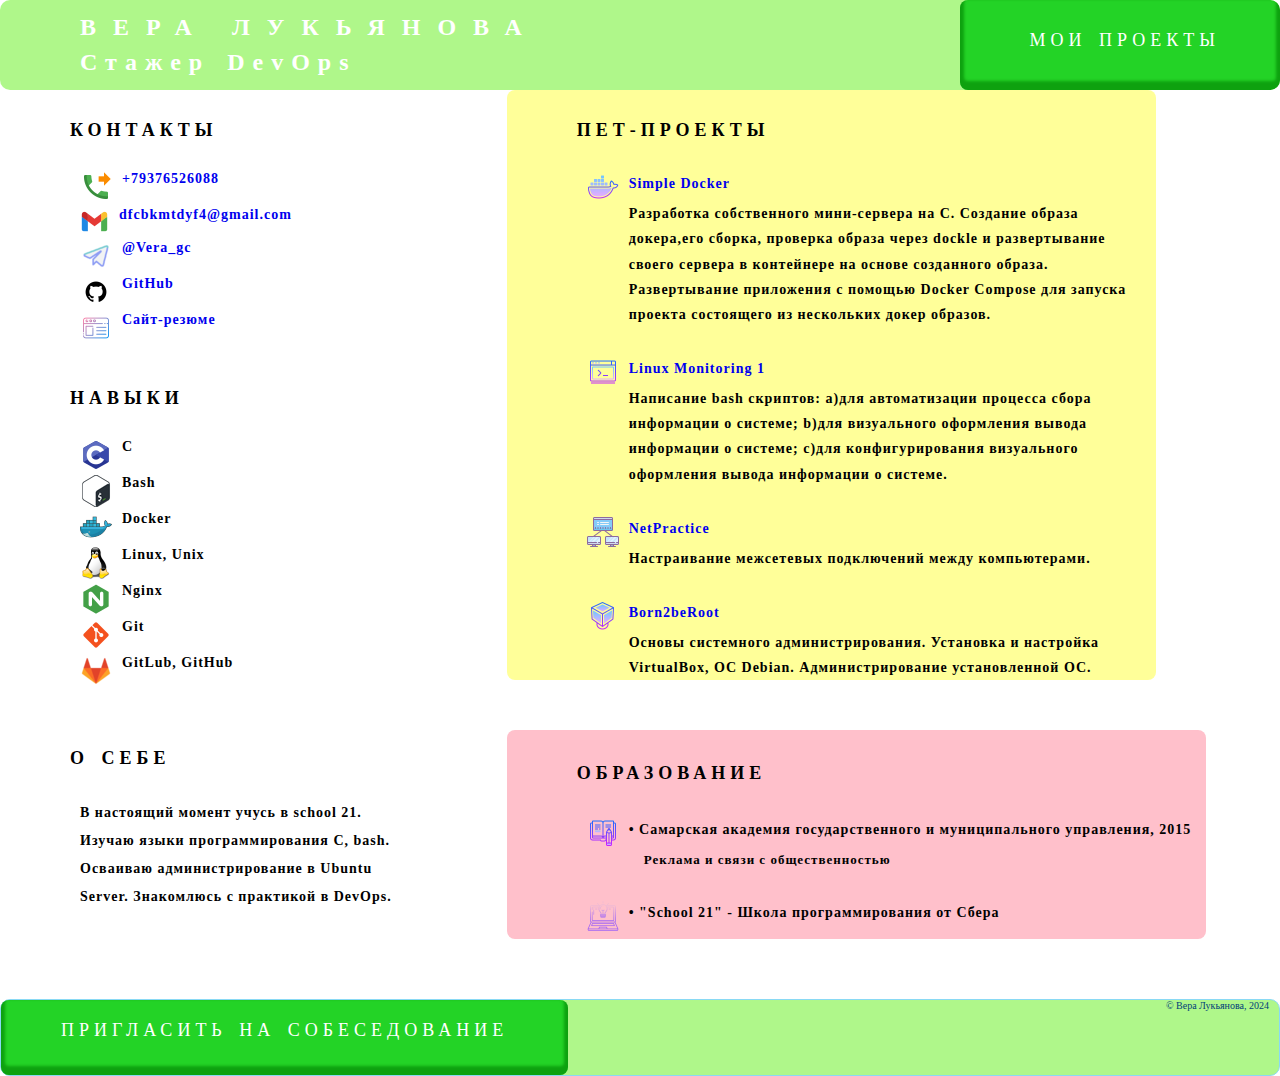
<file: index.html>
<!DOCTYPE html>
<html>
    <head>
        <meta charset="UTF-8">
        <meta name="viewport" content="width=device-width; initial-scale=1.0;">
        <link rel="stylesheet" href="styles.css">
        
        <script src="https://code.jquery.com/jquery-3.7.0.min.js"></script>
        <script src="https://github.com/digitalBush/jquery.maskedinput/blob/master/src/jquery.maskedinput.js"></script>
        
        <script src="jquery.min.js"></script>
        <script src="jquery-3.7.0.min.js"></script>
        <script src="jquery.maskedinput.min.js"></script>
       
        <title>РЕЗЮМЕ</title>
    </head>

   <!-- <span class=width></span -->

    <body>
        <header>
            <div class="nameUser">ВЕРА ЛУКЬЯНОВА
                <div class="devops">Стажер DevOps</div>
            </div>
            <div class=buttonHeader>
                <a class="buttonForm" href="https://github.com/veraLukyanova" target="_blank">МОИ ПРОЕКТЫ</a>
            </div>
        </header>
        <div class="wrapper">
            <div class="content">
                <div class="contact">
                
                <div class="contact_2">
                <h4>КОНТАКТЫ</h4>
                    <div class="png"><img src="png/phone.png">
                        <div class="text">
                            <h5><a href="tel:+79376526088">+79376526088</a></h5>
                        </div>
                    </div>
                    
                    <div class="png"><img src="png/gmail.png">
                        <div class="text">
                            <h5><a href="mailto:dfcbkmtdyf4@gmail.com" target="_blank">dfcbkmtdyf4@gmail.com</a></h5>
                        </div>
                    </div>
                    
                    <div class="png"><img src="png/telegram.png">
                        <div class="text">
                            <h5><a href="https://t.me/Vera_gc" target="_blank">@Vera_gc</a></h5>
                        </div>
                    </div>
                    
                    <div class="png"><img src="png/Github.png">
                        <div class="text">
                            <h5><a href="https://github.com/veraLukyanova" target="_blank">GitHub</a></h5>
                        </div>
                    </div>
                    
                    <div class="png"><img src="png/veb-sajt.png">
                        <div class="text">
                            <h5><a href="https://veralukyanova.github.io/" target="_blank">Сайт-резюме </a></h5>
                        </div>
                    </div></div>
                    
                <div class="skills">
                    <h4>НАВЫКИ</h4>
                        <div class="png"><img src="png/c.png">
                            <div class="text">
                                <h5>C</h5>
                            </div>
                        </div>
                    
                        <div class="png"><img src="png/bash.png">
                            <div class="text">
                                <h5>Bash</h5>
                            </div>
                        </div>
                                        
                        <div class="png"><img src="png/docker2.png">
                            <div class="text">
                                <h5>Docker</h5>
                            </div>
                        </div>
                    
                        <div class="png"><img src="png/linux.png">
                            <div class="text">
                                <h5>Linux, Unix</h5>
                            </div>
                        </div>
                    
                        <div class="png"><img src="png/nginx.png">
                            <div class="text">
                                <h5>Nginx</h5>
                            </div>
                        </div>
                    
                        <div class="png"><img src="png/git.png">
                            <div class="text">
                                <h5>Git</h5>
                            </div>
                        </div>

                        <div class="png"><img src="png/gitlab.png">
                            <div class="text">
                                <h5>GitLub, GitHub</h5>
                            </div>
                        </div>
                </div>
   
                <div class="myself">
                    <h4 class="h4Myself">О СЕБЕ</h4>
                    <div class="textMyself">
                        <h5>В настоящий момент учусь в school 21. </br>Изучаю языки программирования С, bash.</br>  Осваиваю администрирование в Ubuntu</br>  Server. Знакомлюсь с практикой в DevOps.</h5>
                    </div>                
                </div>
            </div>
            
            <div class="petProject">
                <h4>ПЕТ-ПРОЕКТЫ</h4>
                    <div class="png1"><img class="img1" src="png/docker_2.png">
                        <div class="text1">
                            <h5>
                                <a href="https://github.com/veraLukyanova/Docker" target="_blank">Simple Docker</a>
                            </h5>
                            <h6>Разработка собственного мини-сервера на С. Создание образа</br> докера,его сборка, проверка образа через dockle и развертывание</br>своего сервера в контейнере на основе созданного образа.</br>Развертывание приложения с помощью Docker Compose для запуска</br>проекта состоящего из нескольких докер образов.
                            </h6></br>
                        </div>
                    </div>
                    
                    <div class="png1"><img class="img1" src="png/console.png">
                        <div class="text1">
                            <h5 style="color:#0000EE">
                                 Linux Monitoring 1
                            </h5>
                            <h6>Написание bash скриптов: a)для автоматизации процесса сбора</br> информации о системе; b)для визуального оформления вывода</br> информации о системе; c)для конфигурирования визуального</br> оформления вывода информации о системе.
                            </h6></br>
                        </div>
                    </div>
                    
                    <div class="png1"><img class="img1" src="png/netpractice.png">
                        <div class="text1">
                            <h5 style="color:#0000EE">
                                NetPractice
                            </h5>
                            <h6>Настраивание межсетевых подключений между компьютерами.</h6></br>
                        </div>
                    </div>
                    
                    <div class="png1"><img class="img1" src="png/virtualbox2.png">
                        <div class="text1">
                            <h5 style="color:#0000EE">
                               Born2beRoot
                            </h5>
                            <h6>Основы системного администрирования. Установка и настройка</br> VirtualBox, OC Debian. Администрирование установленной ОС.</br></h6>
                         </div>
                    </div>
                </div>

                <div class="edu">
                    <h4 class="eduh4">ОБРАЗОВАНИЕ</h4>    
                        <div class="png1"><img class="img1" src="png/edu_2.png">
                            <div class="text1">
                                <h5 class="eduh5">• Самарская академия государственного и муниципального управления, 2015</h5>
                                <h6 class="edu2015">Реклама и связи с общественностью</h6></br>
                            </div>
                        </div>
                
                        <div class="png1"><img class="img1" src="png/edu.png">
                            <div class="text1">
                                <h5 class="eduh5">• "School 21" - Школа программирования от Сбера</h5> 
                            </div>
                        </div>
                </div>
            </div>
        
            <div class="footer">
                <p>&#169 Вера Лукьянова, 2024</p>
                <div class="buttonFooter">
                    <a class="buttonForm b" href="https://t.me/Vera_gc" target="_blank">ПРИГЛАСИТЬ НА СОБЕСЕДОВАНИЕ
                    </a>
                </div>
            </div>
            
           <!-- <script>
                $(window).on("load resize", (function(){ // по загрузке и изменению окна браузера
                $("span.width").text($(document).width()) // вывести наверху ширину браузера width+17px
                }))
            </script> -->
        </div>
    </body>
</html>
</file>
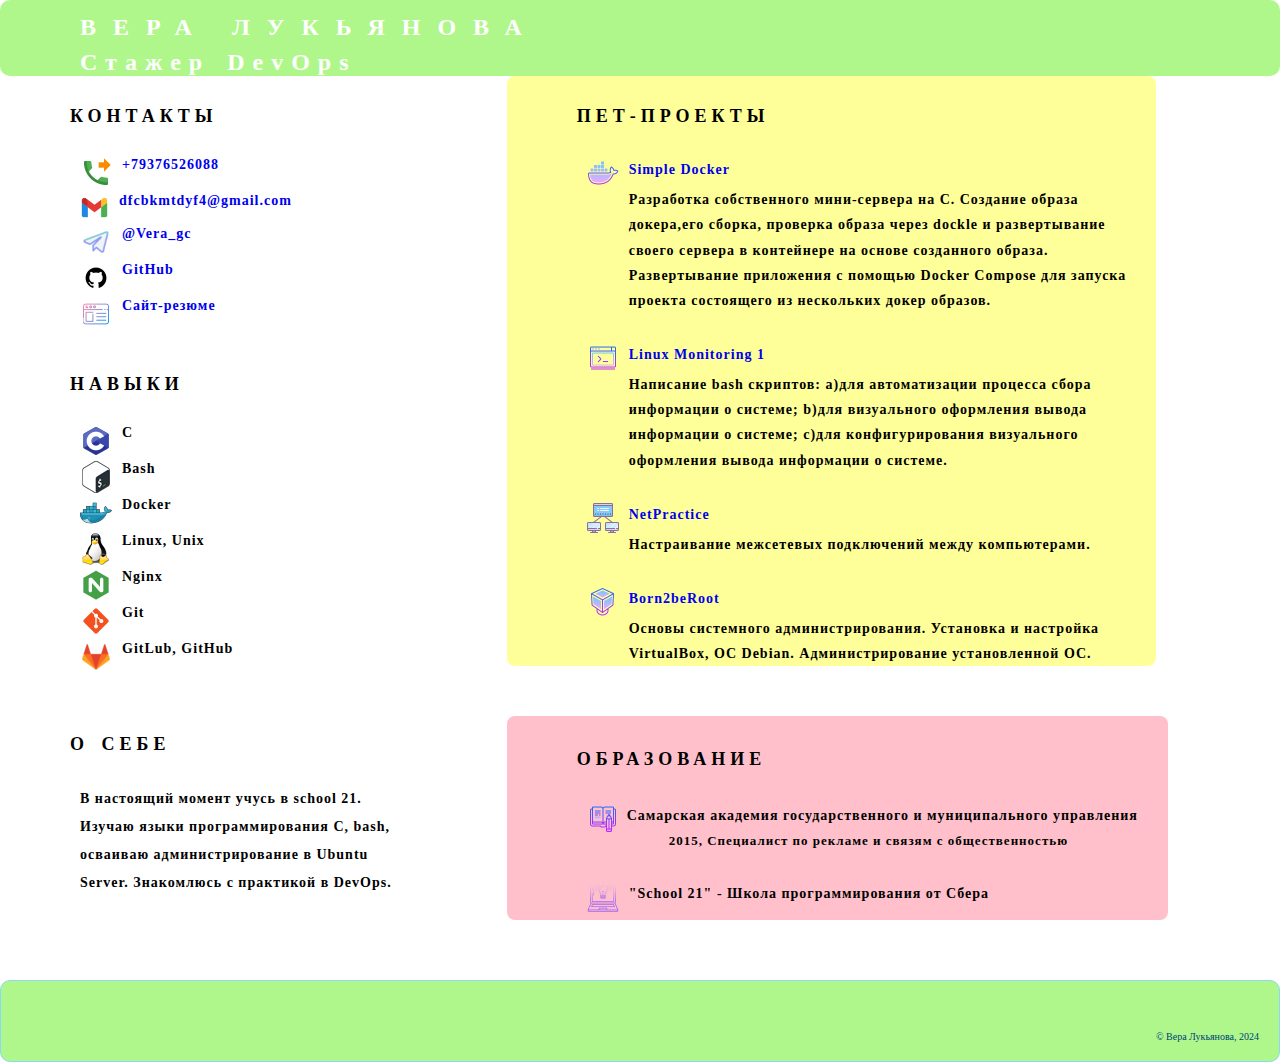
<file: index2.html>
<!DOCTYPE html>
<html>
    <head>
        <meta charset="UTF-8">
        <meta name="viewport" content="width=device-width; initial-scale=1.0;">
        <link rel="stylesheet" href="styles.css">
        
        <script src="https://code.jquery.com/jquery-3.7.0.min.js"></script>
        <script src="https://github.com/digitalBush/jquery.maskedinput/blob/master/src/jquery.maskedinput.js"></script>
        <script src="jquery.min.js"></script>
        <script src="jquery-3.7.0.min.js"></script>
        <script src="jquery.maskedinput.min.js"></script>
        <style>
         /* ВРЕМЕННЫЙ */

            /* * {outline: 1px solid red}*/

            * {
                margin: 0;
                padding: 0;
            }

            html, body {
                max-width: auto;
                margin: auto;
                border-radius: 10px;
                height: 100%;
                font-family: Lobster, cursive;
                
            }

            /* ШАПКА */

            header {
                b!ackground-image: url("images/dinosaur.jpg");
                overflow: auto;
                b!ackground: #aaf683; /*aaf683; c2de8a 80ed99 #f2811d*/
                background-color: rgba(170, 246, 131, 0.94); /* rgba(133, 218, 248, 0.94) */
                border-radius: 10px;	
            }

            .nameUser {
                float:left;
                padding: 14px 15px 0px 80px;
                color: white;
                font-size: 24px;
                font-weight: bolder;
                letter-spacing: 17px;
                word-spacing: 3x;
            }
            .devops {
                padding: 8px 10px 0px 0px;
                letter-spacing: 8px;
                word-spacing: 3px;
            }

            .wrapper {
                display: flex;
                flex-direction: column;
                min-height: 100%;
            }

            .content {
                flex: 1 0 auto;
            }

            h4 {
                margin: 30px 0px 30px 70px;
                letter-spacing: 5px;
                word-spacing: 3px;
                font-size: 18px;
                f!ont-weight: bolder;
            }

            h5 {
                font-size: 14px;
                letter-spacing: 1px;
            }

            h6 {
                font-size: 14px;
                letter-spacing: 1px;
                padding: 5px 0px 0px 0px;
            }

            .png {
                float: left;
                clear: both;
                margin: 0px 15px 0px 80px;
            }

            .text {
                float: right;
                clear: both;
                margin: 0px 15px 0px 10px;
            }

            .png1 {
                float: left;
                clear: both;
                margin: 0px 15px 0px 80px;
            }

            .text1 {
                float: right;
                clear: both;
                margin: 0px 15px 0px 10px;
                line-height: 1.8;
            }

            .contact {
                float: left;
            }

            .skills {
                float: left;
                padding: 10px 25px 15px 0px;
                clear: both;
            }

            .petProject {
                float: left;
                background-color: #FFFF99;
                border-radius: 8px;
                margin: 0px 0px 0px 100px;
            }

            .edu2015 {
                margin: -5px 0px 0px 25px;
            }

            .eduh5 {
                padding: 0px 0px 0px -5px;
                margin: 0px 0px 0px -12px;
            }

            .edu {
                float: left;
                background-color: pink;
                border-radius: 8px;
                margin: 50px 0px 0px 100px;
                line-height: 1.5;
            }

            .textMyself {
                margin: 10px 15px 0px 80px;
                line-height: 2;
            }

            .myself {
                margin: 12px 0px 0px 0px;
                float: left;
                clear: both;
            }

            /* ПОДВАЛ */
            .footer {
                flex: 0 0 auto;
                height: 80px;
                margin: 60px 0px 0px 0px;
                bottom: 0;
                right: 0;
                width: 99,9%;
                background-color: rgba(170, 246, 131, 0.94);
                border-radius: 10px;
            }

            p {
                float: right;
                padding: 50px 20px 0px 5px;
                font-size: 10px;
            }

            /* ССЫЛКИ */
            .adress_link a:link {text-decoration: none;} /* Убирает подчеркивание для ссылок */
            .adress_link a:visited {text-decoration: none;} 
            .adress_link a:active {text-decoration: none;}
            .adress_link a:hover {
                text-decoration: none; /* underline; Делает ссылку подчеркнутой при наведении на нее курсора */
                font-size: 18px; /* Размер шрифта */
                font-weight: bold; /* Жирное начертание */
                color: rgb (0, 128, 0, 0.6); /* Цвет ссылки */
            }

            a:link {text-decoration: none;} /* Убирает подчеркивание для ссылок */
            a:visited {text-decoration: none;} 
            a:active {text-decoration: none;}
            a:hover {
                text-decoration: none; /* underline Делает ссылку подчеркнутой при наведении на нее курсора */
                font-size: 18px; /* Размер шрифта */
                font-weight: bold; /* Жирное начертание */
                color: rgb (0, 128, 0, 0.6); /* Цвет ссылки */
             }

                /* АДАПТИВНАЯ ВЁРСТКА */
                
                @media all and (max-width: 1260px) {
                
                    .petProject {
                        padding: 0px 0px;
                        background-color: #FFFF99;
                    }

                    .eduh5 {
                        padding: 0px 0px 0px -5px;
                        margin: 0px 0px 0px -12px;
                    }
                    
                    .edu {
                        background-color: pink;
                        padding: 0px 0px 0px 0px;
                    }

                    .textMyself {
                        margin: 10px 0px 0px 0px;
                        padding: 5px 0px 0px 15px;
                    }
                }
                
                @media all and (max-width: 1180px) {
                
                    .petProject {
                        padding: 0px 0px;
                        background-color: #FFFF99;
                        margin: auto;  
                    }

                    .eduh5 {
                        padding: 0px 0px 0px -5px;
                        margin: 0px 0px 0px -12px;
                    }
                    
                    .edu {
                        background-color: pink;
                        margin: auto;
                        padding: 0px 0px 0px 0px;
                    }

                    .textMyself {
                        margin: 10px 0px 0px 0px;
                        padding: 5px 0px 0px 15px;
                    }
                }
                
                @media all and (max-width: 1080px) {
                
                    .petProject {
                        padding: 0px 0px;
                        background-color: #FFFF99;
                        margin: auto;
                    }

                    .eduh5 {
                        padding: 0px 0px 0px -5px;
                        margin: 0px 0px 0px -12px;
                    }
                    
                    .edu {
                        background-color: pink;
                        margin: auto;
                        padding: 0px 0px 0px 0px;
                    }

                    .textMyself {
                        margin: -15px 0px 0px 0px;
                        padding: 5px 0px 0px 15px;
                    }
                }
        </style>
        <title>РЕЗЮМЕ</title>
    </head>

    <span class=width></span>

    <body>
        <header>
            <div class="nameUser">ВЕРА ЛУКЬЯНОВА
                <div class="devops">Стажер DevOps</div>
            </div>
        </header>
        <div class="wrapper">
            <div class="content">
                <div class="contact">
                <h4>КОНТАКТЫ</h4>
                    <div class="png"><img src="png/phone.png">
                        <div class="text">
                            <h5><a href="tel:+79376526088">+79376526088</a></h5>
                        </div>
                    </div>
                    
                    <div class="png"><img src="png/gmail.png">
                        <div class="text">
                            <h5><a href="mailto:dfcbkmtdyf4@gmail.com" target="_blank">dfcbkmtdyf4@gmail.com</a></h5>
                        </div>
                    </div>
                    
                    <div class="png"><img src="png/telegram.png">
                        <div class="text">
                            <h5><a href="https://t.me/Vera_gc" target="_blank">@Vera_gc</a></h5>
                        </div>
                    </div>
                    
                    <div class="png"><img src="png/Github.png">
                        <div class="text">
                            <h5><a href="https://github.com/veraLukyanova" target="_blank">GitHub</a></h5>
                        </div>
                    </div>
                    
                    <div class="png"><img src="png/veb-sajt.png">
                        <div class="text">
                            <h5><a href="https://veralukyanova.github.io/" target="_blank">Сайт-резюме </a></h5>
                        </div>
                    </div>
                    
                <div class="skills">
                    <h4>НАВЫКИ</h4>
                        <div class="png"><img src="png/c.png">
                            <div class="text">
                                <h5>C</h5>
                            </div>
                        </div>
                    
                        <div class="png"><img src="png/bash.png">
                            <div class="text">
                                <h5>Bash</h5>
                            </div>
                        </div>
                                        
                        <div class="png"><img src="png/docker2.png">
                            <div class="text">
                                <h5>Docker</h5>
                            </div>
                        </div>
                    
                        <div class="png"><img src="png/linux.png">
                            <div class="text">
                                <h5>Linux, Unix</h5>
                            </div>
                        </div>
                    
                        <div class="png"><img src="png/nginx.png">
                            <div class="text">
                                <h5>Nginx</h5>
                            </div>
                        </div>
                    
                        <div class="png"><img src="png/git.png">
                            <div class="text">
                                <h5>Git</h5>
                            </div>
                        </div>

                        <div class="png"><img src="png/gitlab.png">
                            <div class="text">
                                <h5>GitLub, GitHub</h5>
                            </div>
                        </div>
                </div>
   
                <div class="myself">
                    <h4>О СЕБЕ</h4>
                    <div class="textMyself">
                        <h5>В настоящий момент учусь в school 21.</br>Изучаю языки программирования С, bash,</br> осваиваю администрирование в Ubuntu</br> Server. Знакомлюсь с практикой в DevOps.</h5>
                    </div>                
                </div>
            </div>
            
            <div class="petProject">
                <h4>ПЕТ-ПРОЕКТЫ</h4>
                    <div class="png1"><img src="png/docker_2.png">
                        <div class="text1">
                            <h5>
                                <a href="https://github.com/veraLukyanova/Docker" target="_blank" style="color:#0000EE">Simple Docker</a>
                            </h5>
                            <h6>Разработка собственного мини-сервера на С. Создание образа</br> докера,его сборка, проверка образа через dockle и развертывание</br>своего сервера в контейнере на основе созданного образа.</br>Развертывание приложения с помощью Docker Compose для запуска</br>проекта состоящего из нескольких докер образов.
                            </h6></br>
                        </div>
                    </div>
                    
                    <div class="png1"><img src="png/console.png">
                        <div class="text1">
                            <h5 style="color:#0000EE">
                                 <a>Linux Monitoring 1</a>
                            </h5>
                            <h6>Написание bash скриптов: a)для автоматизации процесса сбора</br> информации о системе; b)для визуального оформления вывода</br> информации о системе; c)для конфигурирования визуального</br> оформления вывода информации о системе.
                            </h6></br>
                        </div>
                    </div>
                    
                    <div class="png1"><img src="png/netpractice.png">
                        <div class="text1">
                            <h5>
                                <a style="color:#0000EE">NetPractice</a>
                            </h5>
                            <h6>Настраивание межсетевых подключений между компьютерами.</h6></br>
                        </div>
                    </div>
                    
                    <div class="png1"><img src="png/virtualbox2.png">
                        <div class="text1">
                            <h5>
                                <a style="color:#0000EE">Born2beRoot</a>
                            </h5>
                            <h6>Основы системного администрирования. Установка и настройка</br> VirtualBox, OC Debian. Администрирование установленной ОС.</br></h6>
                         </div>
                    </div>
                </div>

                <div class="edu">
                    <h4>ОБРАЗОВАНИЕ</h4>    
                        <div class="png1"><img src="png/edu_2.png">
                            <div class="text1">
                                <h5 class="eduh5">Самарская академия государственного и муниципального управления</h5>
                                <h6 class="edu2015">2015, Специалист по рекламе и связям с общественностью</h6></br>
                            </div>
                        </div>
                
                        <div class="png1"><img src="png/edu.png">
                            <div class="text1">
                                <h5>"School 21" - Школа программирования от Сбера</h5> 
                            </div>
                        </div>
                </div>
            </div>
        
            <div class="footer">
                <p>&#169 Вера Лукьянова, 2024</p>
            </div>
        </div>
    </body>
</html>
</file>
<file: styles.css>
/* ВРЕМЕННЫЙ */

   /* * {outline: 1px solid red}  */

    * {
        margin: 0;
        padding: 0;
    }

    html, body {
        max-width: auto;
        margin: auto;
        border-radius: 10px;
        height: 100%;
        font-family: Lobster, cursive;
        
    }

    header {
        overflow: auto;
        background-color: rgba(170, 246, 131, 0.94);
        border-radius: 10px;	
    }

    .nameUser {
        float:left;
        padding: 14px 15px 0 80px;
        color: white;
        font-size: 24px;
        font-weight: bolder;
        letter-spacing: 17px;
        word-spacing: 3x;
    }
    
    .devops {
        padding: 8px 10px 0 0;
        letter-spacing: 8px;
        word-spacing: 3px;
    }

    .buttonHeader{
        float: right;
        height: 45px; 
        padding: 30px 30px 15px 40px;
        text-align: center;
        display: inline-block;
        border-radius: 8px;
        background: rgba(0, 201, 13, 0.8);
        box-shadow: rgb(0, 128, 0, 0.6) 0px -5px 3px 4px inset;
    }

    .buttonForm{
        padding: 0 30px 0 30px;
        color: white;
        text-align: center;
        letter-spacing: 5px;
        word-spacing: 3px;
        font-size: 18px;
    }

    .wrapper {
        display: flex;
        flex-direction: column;
        min-height: 100%;
    }

    .content {
        flex: 1 0 auto;
    }
    
    h4 {
        margin: 30px 0 30px 70px;
        letter-spacing: 5px;
        word-spacing: 3px;
        font-size: 18px;
    }

    h5 {
        font-size: 14px;
        letter-spacing: 1px;
    }

    h6 {
        font-size: 14px;
        letter-spacing: 1px;
        padding: 5px 0 0 0;
    }

    .png {
        float: left;
        clear: both;
        margin: 0 15px 0 80px;
    }

    .text {
        float: right;
        clear: both;
        margin: 0 15px 0 10px;
    }

    .png1 {
        float: left;
        clear: both;
        margin: 0 15px 0 80px;
    }

    .text1 {
        float: right;
        clear: both;
        margin: 0 15px 0 10px;
        line-height: 1.8;
    }

    .contact {
        float: left;
    }

    .skills {
        float: left;
        padding: 10px 25px 15px 0;
        clear: both;
    }

    .petProject {
        float: left;
        background-color: #FFFF99;
        border-radius: 8px;
        margin: 0 0 0 100px;
    }

    .edu {
        float: left;
        background-color: pink;
        border-radius: 8px;
        margin: 50px 0 0 100px;
        line-height: 1.5;
    }
    
    .eduh4 {
        margin: 30px 0 30px 70px;
        letter-spacing: 5px;
        word-spacing: 3px;
        font-size: 18px;
    }
    
    .eduh5 {
        padding: 0 0 0 10px;
        margin: 0 -15px 0 -10px;
        font-size: 14px;
    }
    
    .edu2015 {
        margin: 0;
        padding: 5px 0 0 15px;
        font-size: 13px;
    }

    .myself {
        margin: 12px 0 0 0;
        float: left;
        clear: both;
    }
    
    .h4Myself {
        margin: 30px 0 30px 70px;
        letter-spacing: 5px;
        word-spacing: 3px;
        font-size: 18px;
    }
    
    .textMyself {
        margin: 10px 15px 0 80px;
        line-height: 2;
    }

    .footer {
        flex: 0 0 auto;
        margin: 60px 0 0 0;
        bottom: 0;
        right: 0;
        width: 99,9%;
        background-color: rgba(170, 246, 131, 0.94);
        border-radius: 10px;
        border: 1px solid #89D9F4;
        color: #004179;   
    }

    p {
        float: right;
        padding: 0 10px 0 10px;
        font-size: 10px;
    }

    .buttonFooter {
        height: 40px;
        padding: 20px 30px 15px 30px;
        text-align: center;
        display: inline-block;
        vertical-align: top;
        border-radius: 8px;
        background: rgba(0, 201, 13, 0.8);
        box-shadow: rgb(0, 128, 0, 0.6) 0px -5px 3px 4px inset;
        letter-spacing: 5px;
        word-spacing: 3px;
    }


    .adress_link a:link {text-decoration: none;} /* Убирает подчеркивание для ссылок */
    .adress_link a:visited {text-decoration: none;} 
    .adress_link a:active {text-decoration: none;}
    .adress_link a:hover {
        text-decoration: none; /* underline; Делает ссылку подчеркнутой при наведении на нее курсора */
        font-size: 18px; /* Размер шрифта */
        font-weight: bold; /* Жирное начертание */
        color: rgb (0, 128, 0, 0.6); /* Цвет ссылки */
    }

    a:link {text-decoration: none;} /* Убирает подчеркивание для ссылок */
    a:visited {text-decoration: none;} 
    a:active {text-decoration: none;}
    a:hover {
        text-decoration: none; /* underline Делает ссылку подчеркнутой при наведении на нее курсора */
        font-size: 18px; /* Размер шрифта */
        font-weight: bold; /* Жирное начертание */
        color: rgb (0, 128, 0, 0.6); /* Цвет ссылки */
     }

  /* АДАПТИВНАЯ ВЁРСТКА */
    
    @media all and (max-width: 1244px) {   
    
        .eduh5 {
            padding: 0 0 0 10px;
            margin: 0 -15px 0 -8px;
        }
        
        .edu {
            padding: 0;
        }
        
        .h4Myself {
            margin: 30px 0px 30px 70px;
        }
        
        .textMyself {
            margin: 10px 0 0 0;
            padding: 5px 0px 0 10px;
        }
    }
    
    @media all and (max-width: 1180px) {         
        
        .petProject {
            margin: auto;
            background-color: white;
        }
        
        .edu {
            margin: 27px 0 0 0;
            background-color: white;
        }
        
        .eduh4 {
            letter-spacing: 4px;
            word-spacing: 2px;
        }      
        
        .myself {
            margin: -15px 0px 0px 0px;
            padding: 5px 0 0 15px;
        }
        
        .h4Myself {
            margin: 30px 0 30px 55px;
            letter-spacing: 4px;
            word-spacing: 2px;
        }   
    
        .textMyself {
            padding: 0 0 0 15px;
        }
    }
    
    @media all and (max-width: 1080px) {
        
        h6 {
            font-size: 13px;
        }
        
        .petProject {
            margin: auto;
            background-color: #FFFF99;
        }
        
        .edu {
            margin: 45px 0 0 0;
            background-color: pink;
        }
        
        .eduh4 {
            font-size: 16px;
        }      

        .eduh5 {
            padding: 2px 0 0 10px;
            font-size: 13px;
        }
        
        .edu2015 {
            font-size: 12px;
        }
        
        .h4Myself {
            font-size: 16px;
        }
        
        .textMyself {
            margin: 0 10px 0 -10px;
        }
    }
    
    @media all and (max-width: 1045px) {
        
        .nameUser {
            padding: 14px 15px 0 20px;
            letter-spacing: 16px;
            word-spacing: 2px;
        }
        
        .devops {
            word-spacing: 2px;
        }
              
        .png {
            margin: 0 10px 0 30px;
        }

        .text {
            margin: 0 10px 0 10px;
        }
        
        .png1 {
            margin: 0 15px 0 60px;
        }
        
        h4 {
            margin: 30px 0 30px 20px;
            font-size: 15px;
        }
        
        h5 {
            font-size: 13px;
        }
        
        .petProject {
            background-color: white;            
        }
        
        .edu {
            background-color: white;
            margin: 50px 0 0 0;         
        }
        
        .eduh4 {
            margin: 30px 0 30px 20px;
            font-size: 15px;
        }      

        .eduh5 {
            padding: 0 0 0 10px;
        }         
        
        .h4Myself {
            margin: 27px 20px 30px 5px;
            font-size: 15px;
        }
        
        .textMyself {
            padding: 0;
            line-height: 2;
        }
    }
    
    @media all and (max-width: 1008px) {
        
        h4 {
            margin: 30px 0 30px 15px;
        }
        
        .png1 {
            margin: 0;
        }
    }
    
    @media all and (max-width: 924px) {
        
        .h4Myself {
            margin: 27px 0 30px -25px;
            padding: 10px 0 0 0;
        }
        
        .png1 {
            margin: 0 15px 0 80px;
        }
        
        .buttonHeader{
            height: 42px; 
            padding: 30px 10px 15px 10px;
        }

        .buttonForm{
            letter-spacing: 4px;
            word-spacing: 4px;
            font-size: 16px;
        }

        .skills {
            position: absolute;
            left: 20px;
            margin: 0px 10px 0px 0px; 

        }
        
        .contact_2 {
            position: absolute;
            right: 350px;
            margin: 85px 20px 0 0;
        }
        
        .myself {
            position: absolute;
            right: 0px;
            margin: 135px 10px 0 300px;

        }
        
        .petProject {
            float: bottom;
            clear: both;
            margin: 420px 0 30px 125px;
            background-color: #FFFF99;
        }

        .edu {
           margin: 20px 0 0 125px;
           background-color: pink;
        }
    }
    
    @media all and (max-width: 882px) {     
        
        html, body {
            font-family: Brush Script MT;   
        }
        
        .myself {
            br {
                display: none;
            }
        }
        
        .textMyself {
            width: 600px;
            height: auto;
            margin: 0 0 0 10px;
            padding: 0 0 0 10px;
        }
        
        .h4Myself {
            margin: 0 0 20px 0;
        }          

        .skills {
            position: absolute;
            left: 90px;
            margin: 0 10px 0 0; 
        }
        
        .contact_2 {
            position: absolute;
            right: 100px;
            margin: 86px 20px 0 0;
        }
        
        .myself {
            position: relative;
            top: 300px;
            margin: 80px 0 0 90px;
        } 
        
        .petProject {
            float: bottom;
            clear: both;
            margin: 350px 0 30px 100px;
        }
        
        .edu {
           margin: 20px 0 -10px 100px;
        }
    }
    
    @media all and (max-width: 856px) {  
        
        .skills {
            position: absolute;
            left: 70px; 
        }
        
        .contact_2 {
            position: absolute;
            right: 90px;
            margin: 86px 10px 0 0;
        }
        
        .h4Myself {
            margin: 0 0 20px 0px;
        }  
        
        .myself {
            margin: 80px 0 0 70px;
        }
        
        .textMyself {
            margin: 0 50px 0 0px;
        }
        
        .petProject {
            margin: 350px 0 30px 70px;
        }
        
        .edu {
            margin: 20px 0 -10px 70px;
        }
    
    }
    
    @media all and (max-width: 762px) { 
        
        .nameUser {
            font-size: 22px;
            letter-spacing: 12px;
        }  
        
        .contact_2 {
            position: absolute;
            right: 60px;
        }
        
        .textMyself {
            margin: 0 30px 0 10px;
        }

        .h4Myself {
            margin: 0 0 20px 10px;
        } 
        
        .myself {
            margin: 80px 0 0 50px;
        }
        
        .petProject {
            margin: 350px 0 30px 40px;
        }
        
        .edu {
            margin: 20px 0 -10px 40px;
        }
    
    }
    
    @media all and (max-width: 720px) { 
        
        .contact_2 {
            position: absolute;
            right: 65px;
        }
        
        .textMyself {
            margin: 0 20px 0 5px;
        }

        .myself {
            margin: 80px 0 0 40px;
        }
        
        .petProject {
            margin: 350px 0 30px 20px;
        }
        
        .edu {
            margin: 20px 0 -10px 20px;
        }
    }
    
    @media all and (max-width: 700px) {        
        
        .textMyself {
            margin: 0 20px 0 0px;
        }

        .myself {
            margin: 80px 0 0 20px;
        }
        
        .petProject {
            margin: 350px 0 30px 10px;
        }
        
        .edu {
            margin: 20px 0 -10px 10px;
        }
    }
    
    @media all and (max-width: 680px) { 
        
        .buttonForm{
            letter-spacing: 2px;
            word-spacing: 2px;
            font-size: 15px;
        }
        
        .png1 {
            margin: 0 15px 0 50px;
        }
        
        .skills {
            position: absolute;
            left: 30px; 
        }
        
        .contact_2 {
            position: absolute;
            right: 45px;
        }
        
        .textMyself {
            margin: 0 10px 0 5px;
        }

        .h4Myself {
            margin: 0 0 20px 10px;
        } 
        
        .myself {
            margin: 80px 0 0 20px;
            padding: 0;
        }
        
        .petProject {
            margin: 350px 0 30px 10px;
        }
        
        .edu {
            margin: 20px 0 -10px 10px;
        }
    }
    
    @media all and (max-width: 660px) {
        
        .png1 {
            margin: 0 15px 0 30px;
        }
        
        .myself {
            margin: 80px 0 0 0px;
            padding: 0;
        }
    }
    
    @media all and (max-width: 648px) { 
        
        .nameUser {
            font-size: 20px;
            letter-spacing: 10px;
        } 
        
        h4{
            font-size: 14px;
        }
        
        .eduh4{
            font-size: 14px;
        }
        
        .buttonHeader{
            height: 40px; 
            padding: 30px 10px 15px 10px;
        }
    
        .png1 {
            margin: 0 10px 0 10px;
        }
        
        .textMyself {
            width: auto;
            height: auto;
            padding: 0 0 0 5px;
        }
    }
    
        @media all and (max-width: 608px) {
            
            .buttonHeader {
                height: 30px; 
                padding: 10px 0 10px 0;
            }

            .buttonForm {
                padding: 0 20px 0 20px;
                letter-spacing: 4px;
                word-spacing: 3px;
                font-size: 16px;
            }
            
            .skills {
                position: absolute;
                left: 20px;
            } 
            
            h4 {
                margin: 10px 0 20px 5px;
            }
            
            .h4Myself {
                margin: 10px 0 20px 5px;
            } 
            
            .eduh4 {
                font-size: 14px;
                margin: 10px 0 20px 5px;
            }
        
            .png1 {
                margin: 0 10px 0 5px;
            }

            .myself {
                margin: 30px 0 0 10px;
                padding: 0;
            }
        }
        
        @media all and (max-width: 574px) {
           
            .img1 {
                display: none;
            }
            
            h6 {
                br {
                    display: none;    
                }
            }
            
            body {
                font-size: 12px; 
            }
            
            .contact {
                margin: 10px 0 0 0;
            }
            
            .contact_2 {
                margin: 10px 0 0 0;
                position: absolute;
                right: 0px;
            }
            
            .edu {
                margin: 20px 10px -10px 10px;
            }
            
            .eduh5 {
                text-align: left;
                margin: 0 10px 0 0;
            }
            
            .edu2015 {
                text-align: left;
                margin-left: 15px;
            }
            
            .b {
                padding: 20px 0 15px 0;
            }
        }
        
       @media all and (max-width: 450px) {
            
            .buttonHeader {
                height: 30px; 
                padding: 10px 10px 10px 10px;
            }

            .buttonForm {
                padding: 0 20px 0 20px;
                letter-spacing: 4px;
                word-spacing: 3px;
                font-size: 16px;
            }
               
            .b {
                padding: 20px 0px 15px 0px;
            }
            
            .contact {
                margin: 10px 0px 0px 0px;
                padding: 0px;
            }
             .edu {
                margin: 10px 10px 0px 10px;
            }

             .eduh4 {
                margin: 10px 0px 15px 5px;
             }
          
             .eduh5 {
                text-align: left;
                padding: 0px 0px 0px 0px;
                margin: 5px 0px 2px 0px;
            }
            
            .edu2015 {
                text-align: left;
                margin: 0px 0px 0px 10px;
                padding: 0px 0px 0px 0px;
            }
            .png {
                margin: 0px 5px 0px 0px;
            }

            .text {
                margin: 0px;
            }
               
            h4 {
               margin: 10px 0px 15px 0px;
               letter-spacing: 3px;
               word-spacing: 2px;
            }
          
            .skills {
                clear: both;
            }
         
            .contact_2 {
               clear: both;
               morgin: 10px 0px 0px 0px;
            }
            .myself {
               margin: 5px 0px 5px 0px;
            }
          
            .h4Myself {
               margin: 10px 0px 10px 10px;
            }
          
           .petProject {
               padding: 10px;
               margin: 340px 10px 30px 10px;
           } 
       }
</file>
